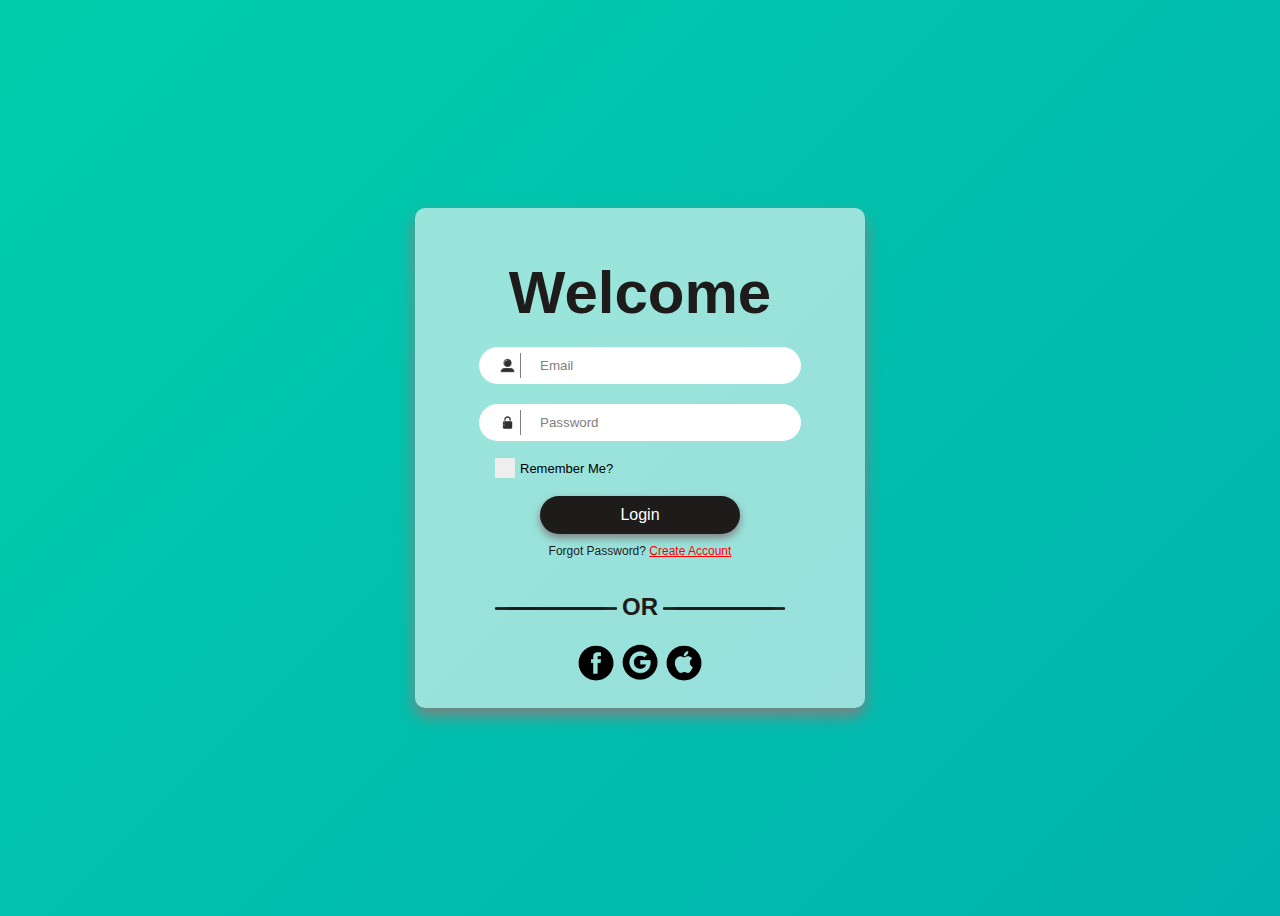
<file: index.html>
<!DOCTYPE html>
<html lang="en" dir="ltr">
  <head>
    <meta charset="utf-8">
    <title>Social Media Sign Up</title>
    <link rel="stylesheet" href="css/style.css">
  </head>

  <body>
    <div class="forms-container">
      <h1>Welcome</h1>
      <div class="form-login">
        <form class="login" action="index.html" method="post" id="form">

            <div id="email-password">
              <img id="user-icon" src="image/user.png" alt="user icon">
              <input type="text" name="email" value="" placeholder="Email" autocomplete="off" id="email">
              <br>
              <img id="pass-icon" src="image/pass.png" alt="" >
              <input type="text" name="password" value=""  placeholder="Password" autocomplete="off" id="password">
              <br>

              <label class="container">
                  <input type="checkbox">
                  <span class="checkmark">Remember Me?</span>
              </label>

            </div>

            <div id="login-button">
              <a href="#">Login</a>
            </div>

            <ul class="forgot-pass-create-account">
              <li><a id="forgot-pass" href="/html/password-reset.html">Forgot Password?</a></li>
              <li><a id="create-account" href="/html/sign-up.html">Create Account</a></li>
            </ul>

            <h2 id="or">OR</h2>

        </form>
     </div>

      <div class="social-login">
          <ul class="icons">
              <li> <a href="https://facebook.com" target="_blank"><img id="fb" src="image/fb.png" alt="facebook social login"></a>

              </li>
            <li> <a href="https://google.com" target="_blank"><img src="image/google.png" alt="google social login"></a>

            </li>
            <li> <a href="https://apple.com" target="_blank"><img src="image/apple.png" alt="apple social login"></a>

            </li>
          </ul>
      </div>
    </div>
    <script type="text/javascript" src="js/script.js">

    </script>
  </body>
</html>
</file>
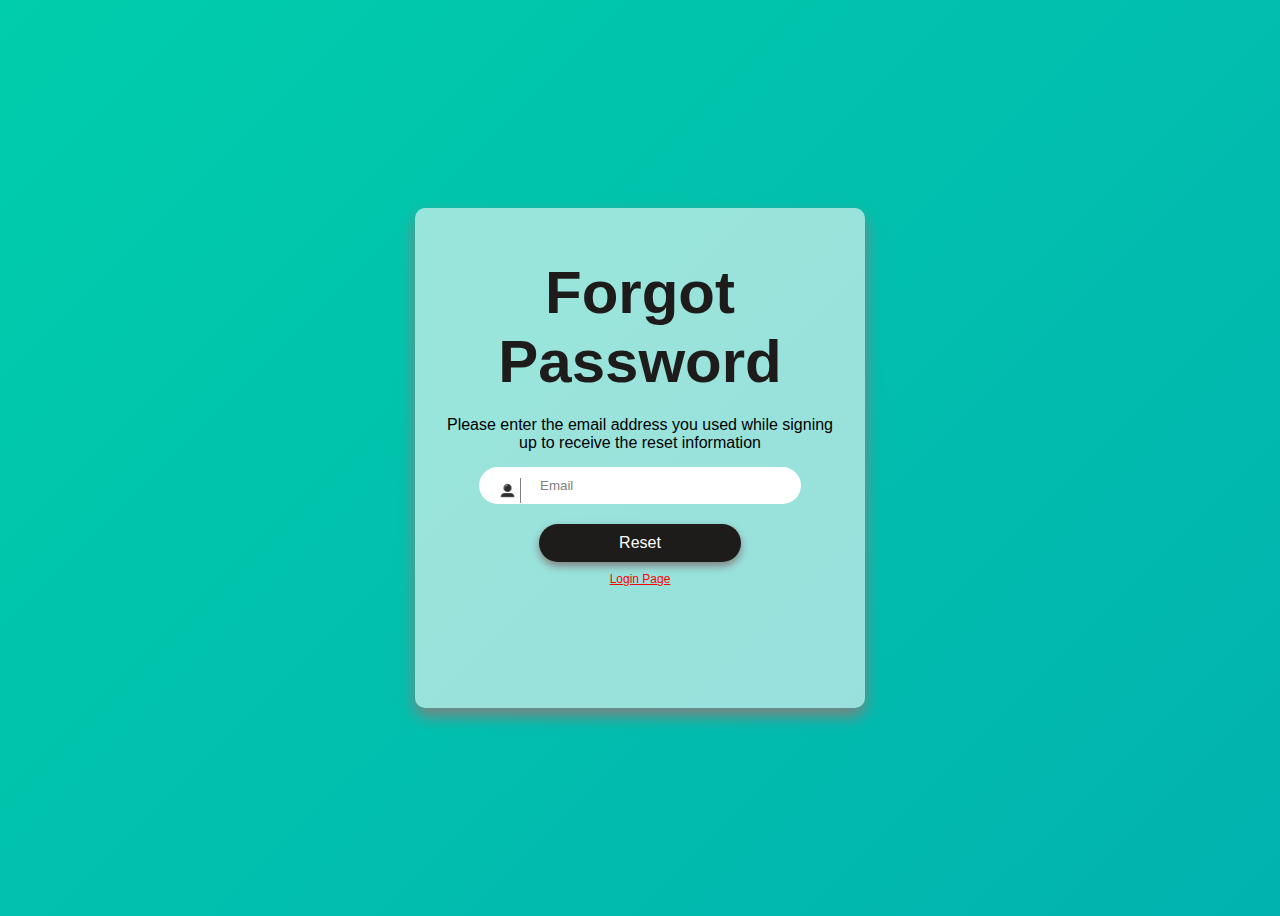
<file: html/password-reset.html>
<!DOCTYPE html>
<html lang="en" dir="ltr">
  <head>
    <meta charset="utf-8">
    <title>Social Media Sign Up</title>
    <link rel="stylesheet" href="../css/style.css">
  </head>

  <body>
    <div class="forms-container">
      <h1 id="forgot-password">Forgot Password</h1>
      <p id="reset">Please enter the email address you used while signing up to receive the reset information</p>
      <div class="form-login">
        <form class="login" action="../index.html" method="post">
            <div id="email-password">
              <img id="pass-reset-user" src="../image/user.png" alt="user icon">
              <input type="text" name="email" value="" placeholder="Email" autocomplete="off" id="email">
              <br>
            </div>
            <div id="login-button">
              <a href="#">Reset</a>
            </div>

            <ul class="forgot-pass-create-account">
              <li><a id="create-account" href="../#">Login Page</a></li>
            </ul>
        </form>
     </div>
    </div>
  </body>
</html>
</file>
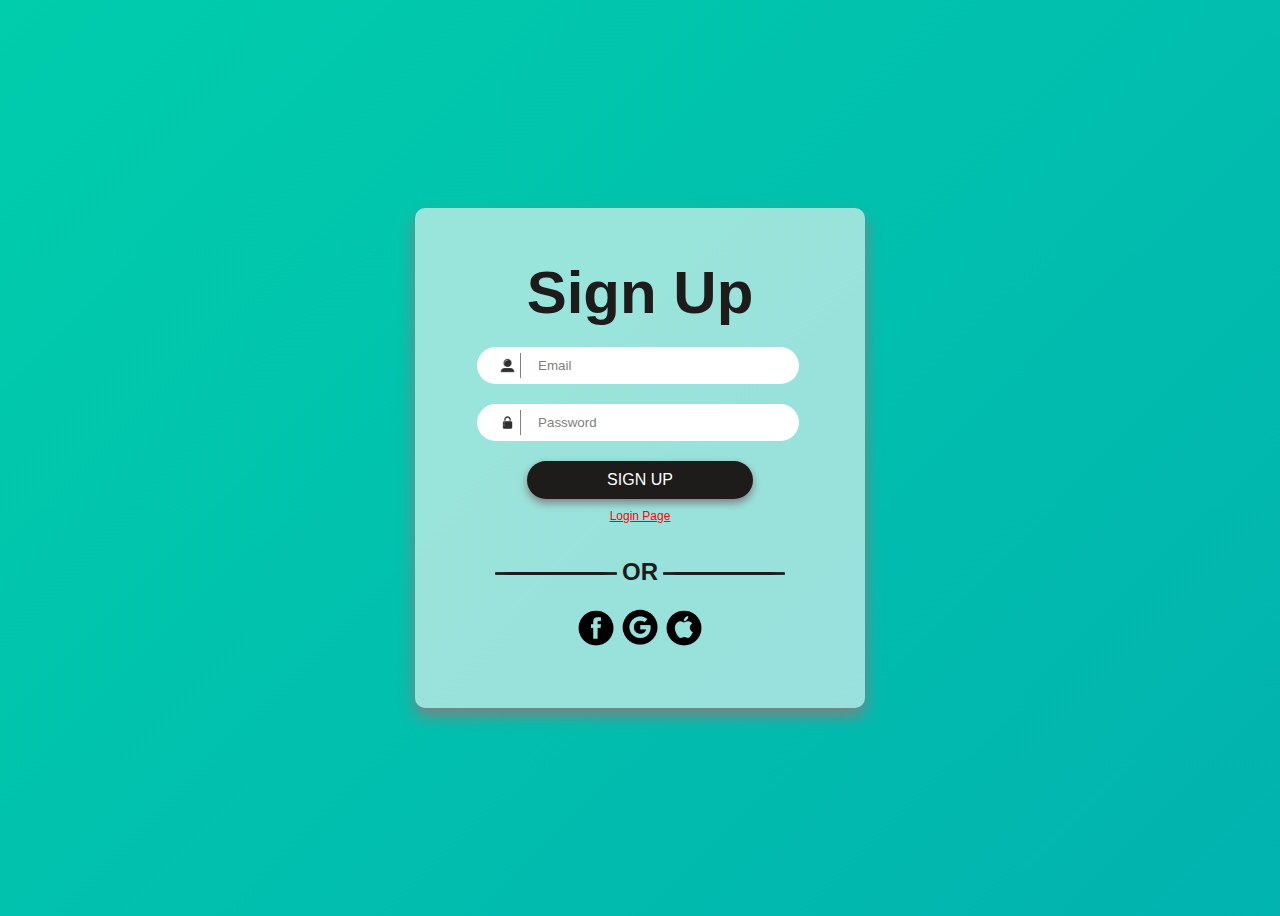
<file: html/sign-up.html>
<!DOCTYPE html>
<html lang="en" dir="ltr">
  <head>
    <meta charset="utf-8">
    <title>Social Media Sign Up</title>
    <link rel="stylesheet" href="../css/style.css">
  </head>

  <body>
      <div class="forms-container">
        <h1>Sign Up</h1>
        <div class="form-login">
          <form class="login" action="../#" method="post" id="form">
              <div id="email-password">
                <img id="user-icon" src="../image/user.png" alt="user icon">
                <input type="text" name="email" value="" placeholder="Email" autocomplete="off" id="email">
                <br>
                <img id="pass-icon" src="../image/pass.png" alt="">
                <input type="text" name="password" value="" placeholder="Password" autocomplete="off" id="password">
                <br>
              </div>
              <div id="login-button">
                <a href="#">SIGN UP</a>
              </div>

              <ul class="forgot-pass-create-account">
                <li><a id="create-account" href="../#">Login Page</a></li>
              </ul>

              <h2 id="or">OR</h2>


              <div class="social-login">
                  <ul class="icons">
                      <li> <a href="https://facebook.com" target="_blank"><img id="fb" src="../image/fb.png" alt="facebook social login"></a>

                      </li>
                    <li> <a href="https://google.com" target="_blank"><img src="../image/google.png" alt="google social login"></a>

                    </li>
                    <li> <a href="https://apple.com" target="_blank"><img src="../image/apple.png" alt="apple social login"></a>

                    </li>
                  </ul>
              </div>

          </form>
       </div>
      </div>
  </body>
</html>
</file>
<file: css/style.css>
body {
  background: linear-gradient(-45deg, #ffafbd, #ffc3a0,#02aab0,#00cdac );
  background-size: 400% 400%;
  animation: gradient 10s ease infinite;
  height: 100vh;
  overflow: hidden;
}

a {
  color: inherit;
  text-decoration: none;
}


@keyframes gradient {
  0% {
    background-position: 0% 50%;
  }

  50% {
    background-position: 100% 50%;
  }

  100% {
    background-position: 0% 50%;
  }
}

.forms-container {
  display: inline-block;
  position: relative;
  width: 450px;
  height: 500px;
  top: 50%;
  left: 50%;
  transform: translate(-50%,-50%);
  transition: all .2s ease-out;

  font-family: helvetica, sans-serif;
  align-items: center;
  justify-content: center;

  border-radius: 10px;
  box-shadow: 0px 8px 16px 0px grey;
  background-color: rgba(255,250,250,0.6) ;

}

.forms-container:hover {
  transition: all .2s ease-in;
  transform: translate(-50%,-50%) scale(1.02);
  backface-visibility: hidden;

}

div h1 {
  font-size: 60px;
  text-align: center;
  margin: 50px 0px 20px 0px;
  cursor: default;
  color: #1D1C1A;
}

input {
  background-color: white;
  width: 200px;
  border-radius: 20px;
  border: 1px solid rgba(255, 0, 0, 0);
  color: #1D1C1A;
  padding: 10px 60px;
  margin: 0px 0px 20px 0px;
}

input:focus {
  border: 1px solid #1D1C1A;
}

::placeholder {
  color: grey;
  position: absolute;
  left:60px;
}

input:focus::placeholder {
  color: rgba(255, 0, 0, 0);
}

#user-icon,
#pass-icon {
  width: 25px;
  height: 25px;
  border-right: 1px solid grey;
  position: absolute;
}

#user-icon {
  left: 80px;
  top: 145px;
}

#pass-icon {
  left: 80px;
  top: 202px;
}

#login-button,
#forgot-pass,
div .form-login,
div .social-login {
  display: flex;
  justify-content: center;
}

/* remember me custom checkmark  */

.container {
  display: flex;
  font-size: 13px;
  margin: 25px 0px 10px 0px;
  text-indent: 25px;
  line-height: 22px;
  white-space: nowrap;
}

.container input {
  position: absolute;
  opacity: 0;
  cursor:default;
  height: 0;
  width: 0;
}

.checkmark {
  position: absolute;
  top:250px;
  left:80px;
  height: 20px;
  width: 20px;
  background: #eee;
}

.container:hover input ~ .checkmark {
  background-color: grey;
}

.container input:checked ~ .checkmark {
  background: linear-gradient(-45deg, #cc2b5e , #753a88,#02aab0,#00cdac);
  animation: gradient-button 3s ease infinite;
  background-size: 400% 400%
}

.checkmark:after {
  content: "";
  position: absolute;
  display: none;
}

.container input:checked ~ .checkmark:after {
  display: block;
}

.container .checkmark:after {
  left: 6px;
  top: 2px;
  width: 5px;
  height: 10px;
  border: solid white;
  border-width: 0 3px 3px 0;
  transform: rotate(45deg);
}

/* end custom rem me checkmark */

 #login-button a {
  background-color: #1D1C1A;
  color: white;
  padding: 10px 80px;
  border-radius: 20px;
  margin: 0px 50px 20px 50px;
  float: center;
  box-shadow: 0px 4px 8px 0px grey;
  transition: all .5s;
}

#login-button a:hover {
  background: linear-gradient(-45deg, #cc2b5e , #753a88,#02aab0,#00cdac);
  animation: gradient-button 3s ease infinite;
  background-size: 200% 200%;
  color: white;
}

@keyframes gradient-button {
  0% {
    background-position: 0% 50%;
  }

  50% {
    background-position: 100% 50%;
  }

  100% {
    background-position: 0% 50%;
  }
}

.forgot-pass-create-account {
  font-size: 12px;
  margin: -10px 0px -5px 0;
  color: #1D1C1A;
}

#create-account {
  text-decoration: underline;
  color: red;
}

#or {
  text-align: center;
  margin: 40px 0px 5px 0;
  cursor: default;
  color: #1D1C1A;

}

#or:before,
#or:after {
  background-color: #1D1C1A;
  content: "";
  display: inline-block;
  height: 1px;
  position: relative;
  vertical-align: middle;
  width: 120px;
  margin: 0px 5px 0px 5px;
  border: 1px solid #1D1C1A;
  border-radius: 20%;
}

ul {
  text-align: center;
  padding: 0;
}

ul li {
  display: inline-block;
}

img {
  max-width: 40px;
  max-height: 40px;
  color:#1D1C1A
}

/* style for password-reset.html */

#reset {
  text-align: center;
  padding: 0 10px 5px 10px;
  margin: 10px 20px 10px 20px;
}

#pass-reset-user {
  width: 25px;
  height: 25px;
  border-right: 1px solid grey;
  position: fixed;
  left: 80px;
  top: 270px;
}
</file>
